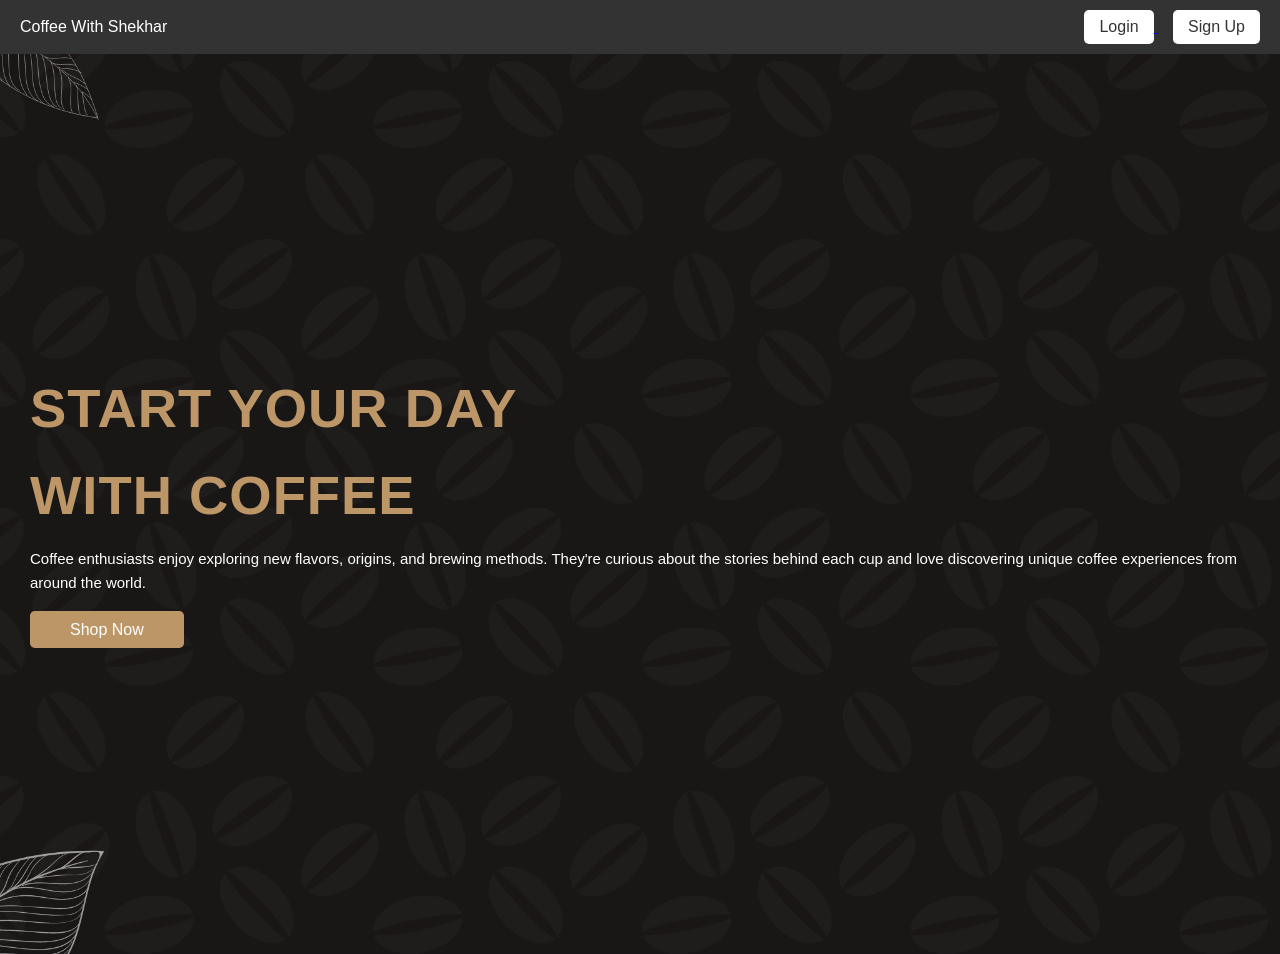
<file: index.html>
<!DOCTYPE html>
<html lang="en">
<head>
  <meta charset="UTF-8">
  <meta name="viewport" content="width=device-width, initial-scale=1.0">
  <title>|| Coffee With Shekhar ||</title>
  <link rel="stylesheet" href="/CSS/styles.css">
  <link rel="shortcut icon" type="x-icon" href="/Coffee/image/Customers/shekhars.jpg">
</head>
<body>

  <!-- Navigation Bar -->
  <nav class="navbar">
    <div class="navbar-content">
      <a href="#" class="logo">Coffee With Shekhar</a>
      <div class="auth-buttons">
        <a href="/LOGIN/login.html">
            <button class="login-btn">Login</button>
        </a>
        <a href="/LOGIN/signup.html">
            <button class="signup-btn">Sign Up</button>
        </a>
      </div>
    </div>
  </nav>

  <!-- Banner -->
  <section class="banner">
    <div class="home-text">
        <h1>Start your day <br> with coffee</h1>
        <p>Coffee enthusiasts enjoy exploring new flavors, origins, and brewing methods. They're curious about the stories behind each cup and love discovering unique coffee experiences from around the world.</p>
        <a href="/LOGIN/login.html" class="btn">Shop Now</a>
    </div>
  </section>

</body>
</html>
</file>
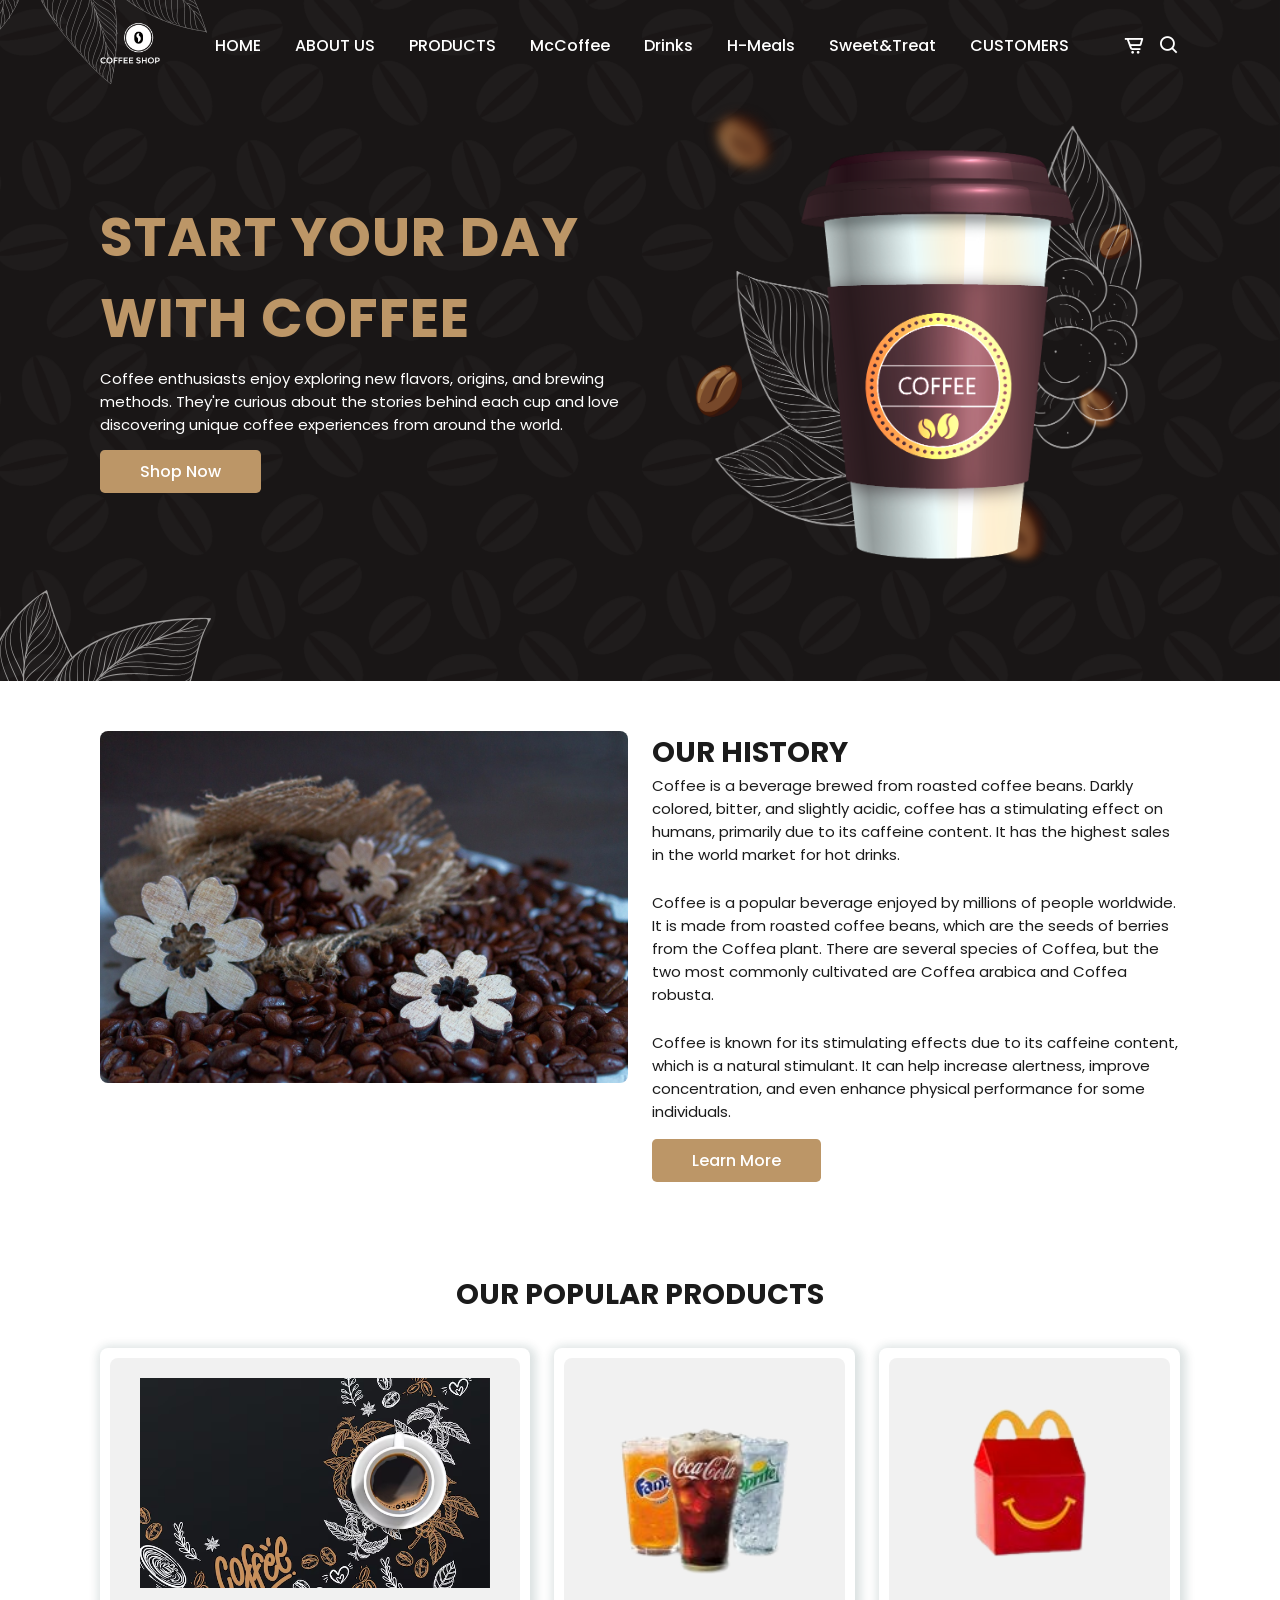
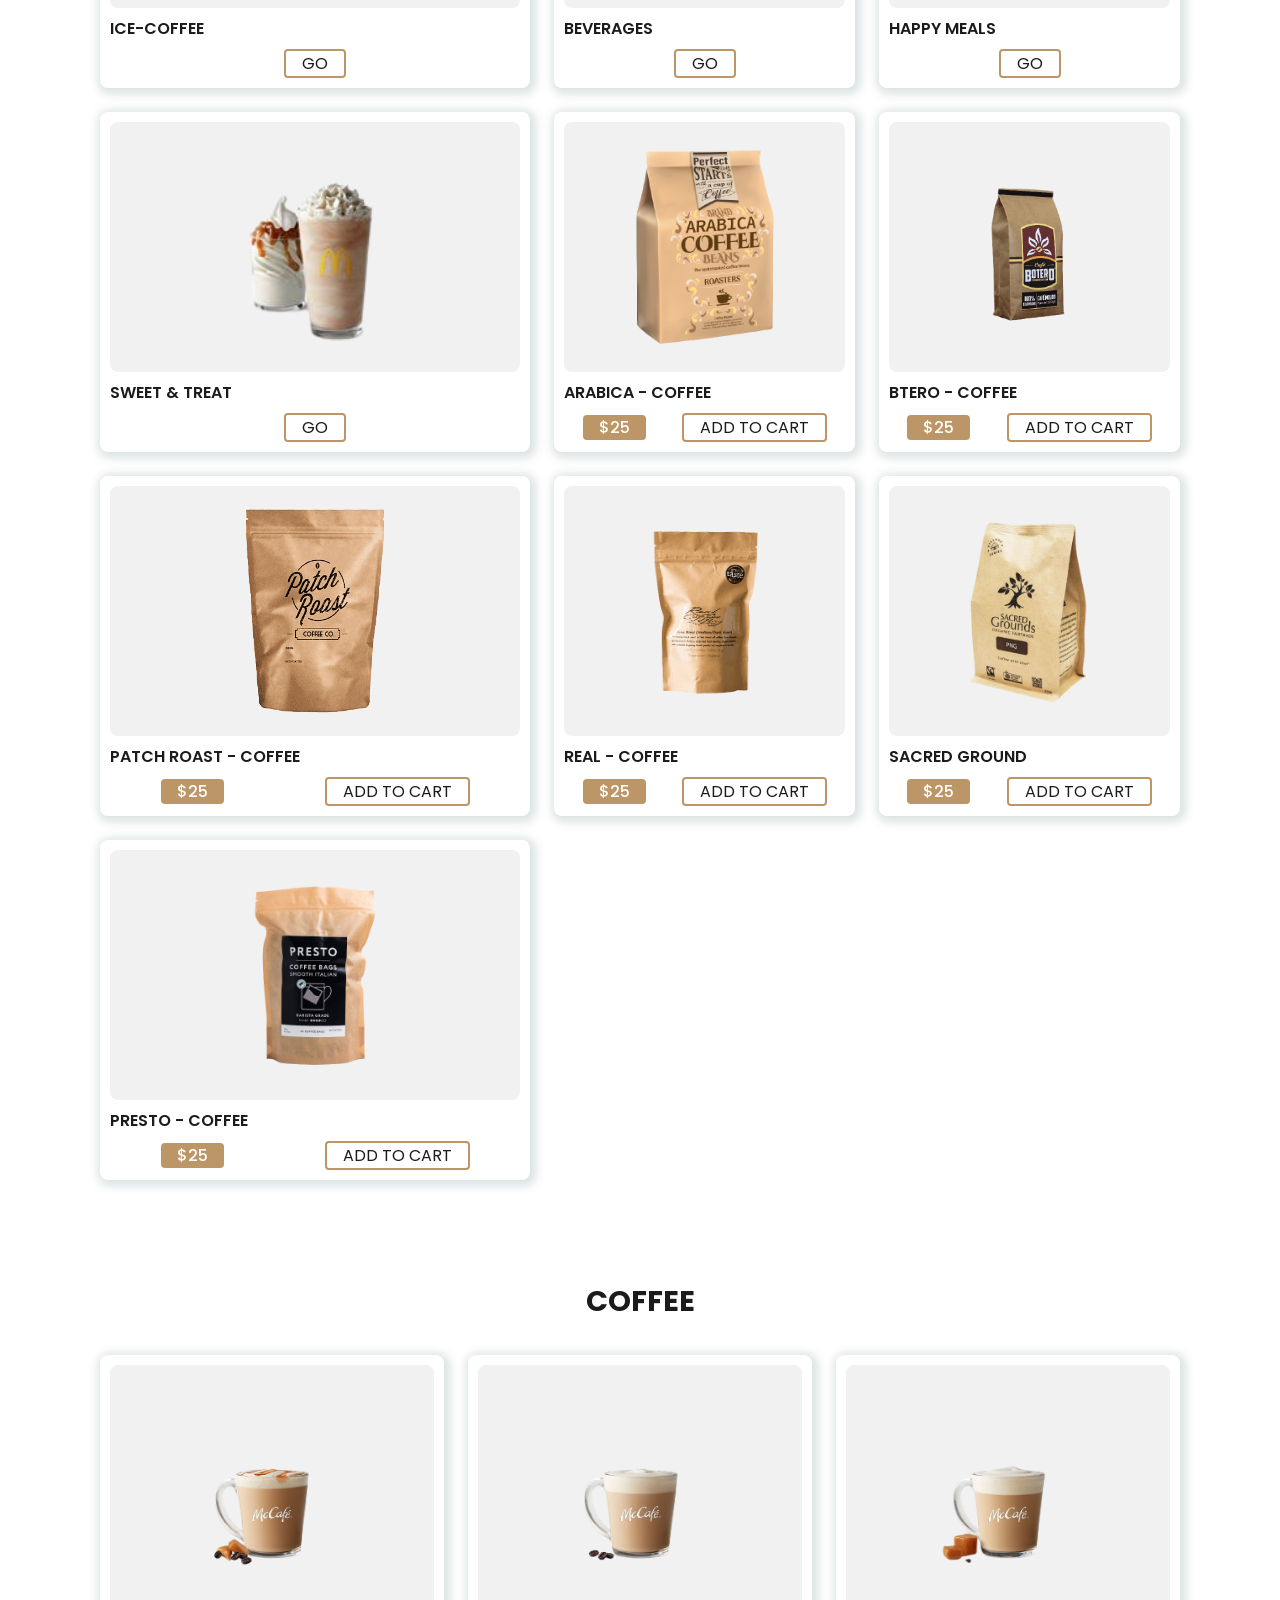
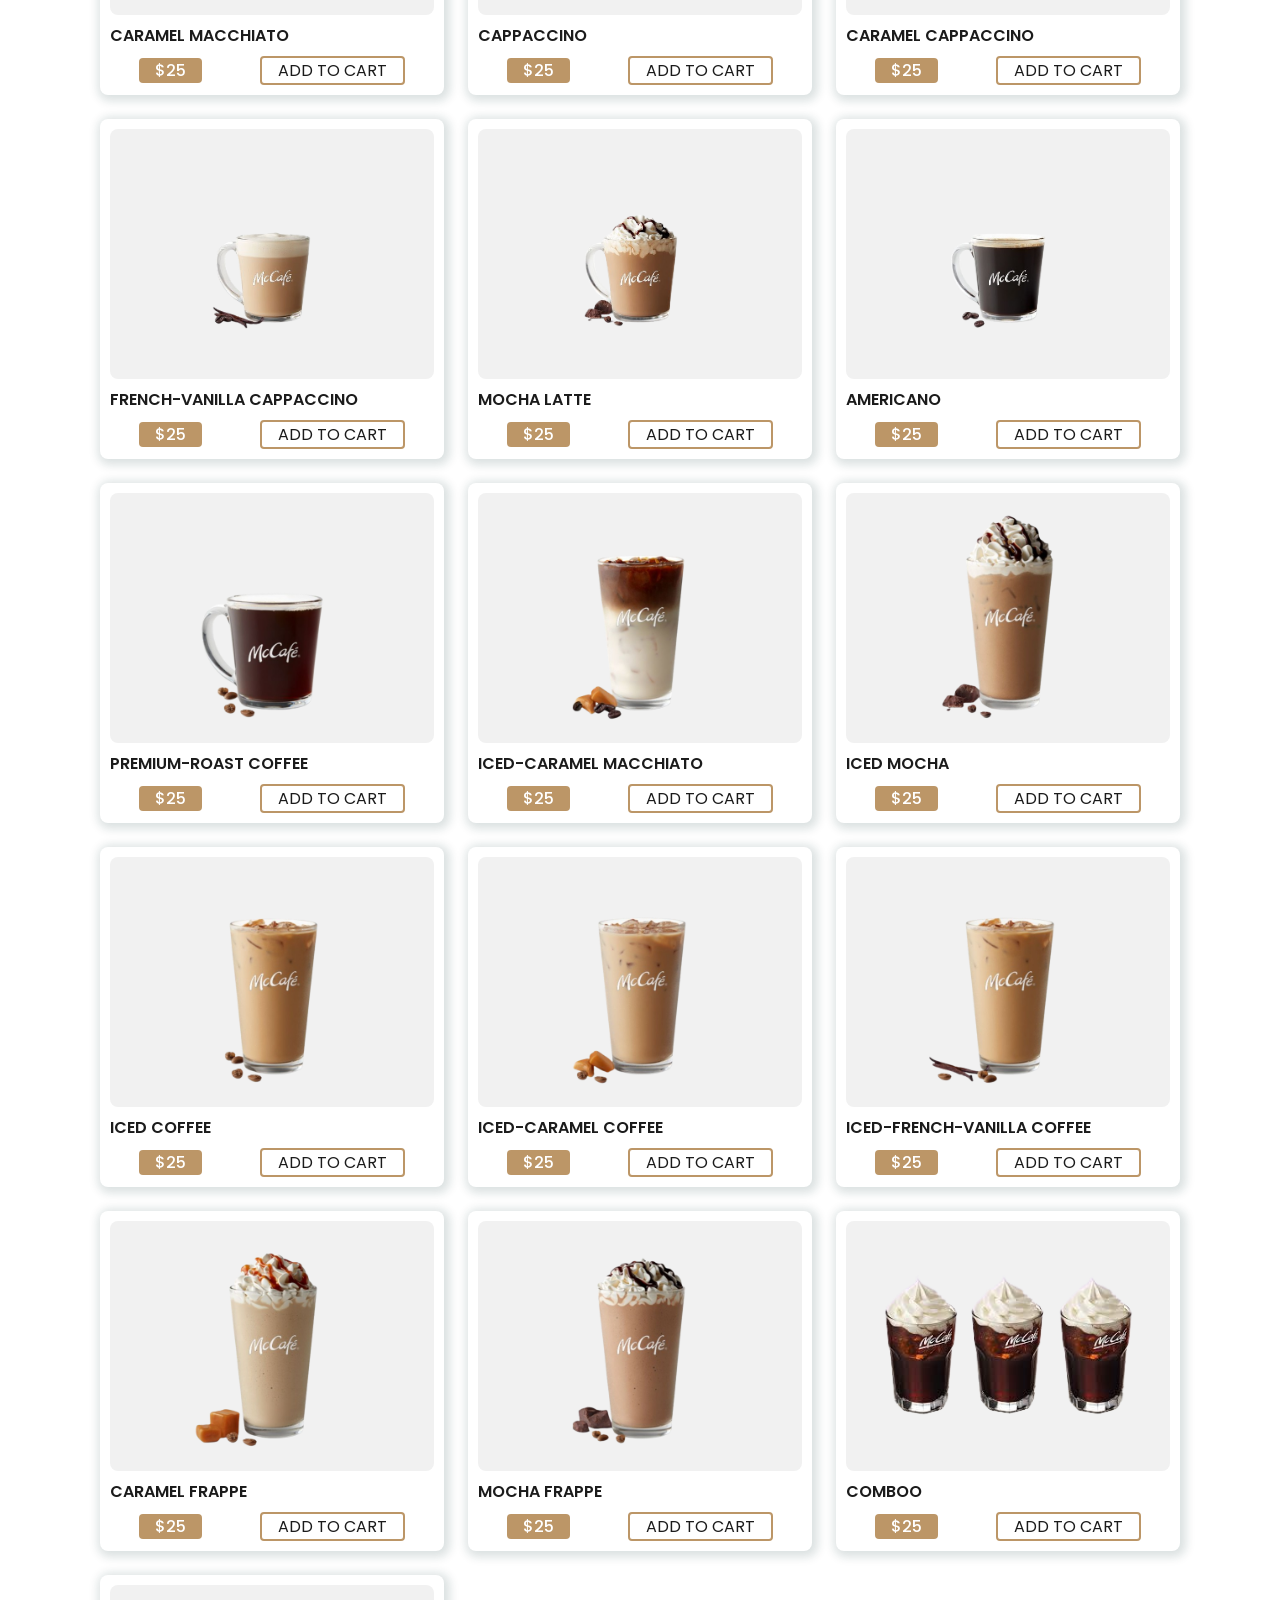
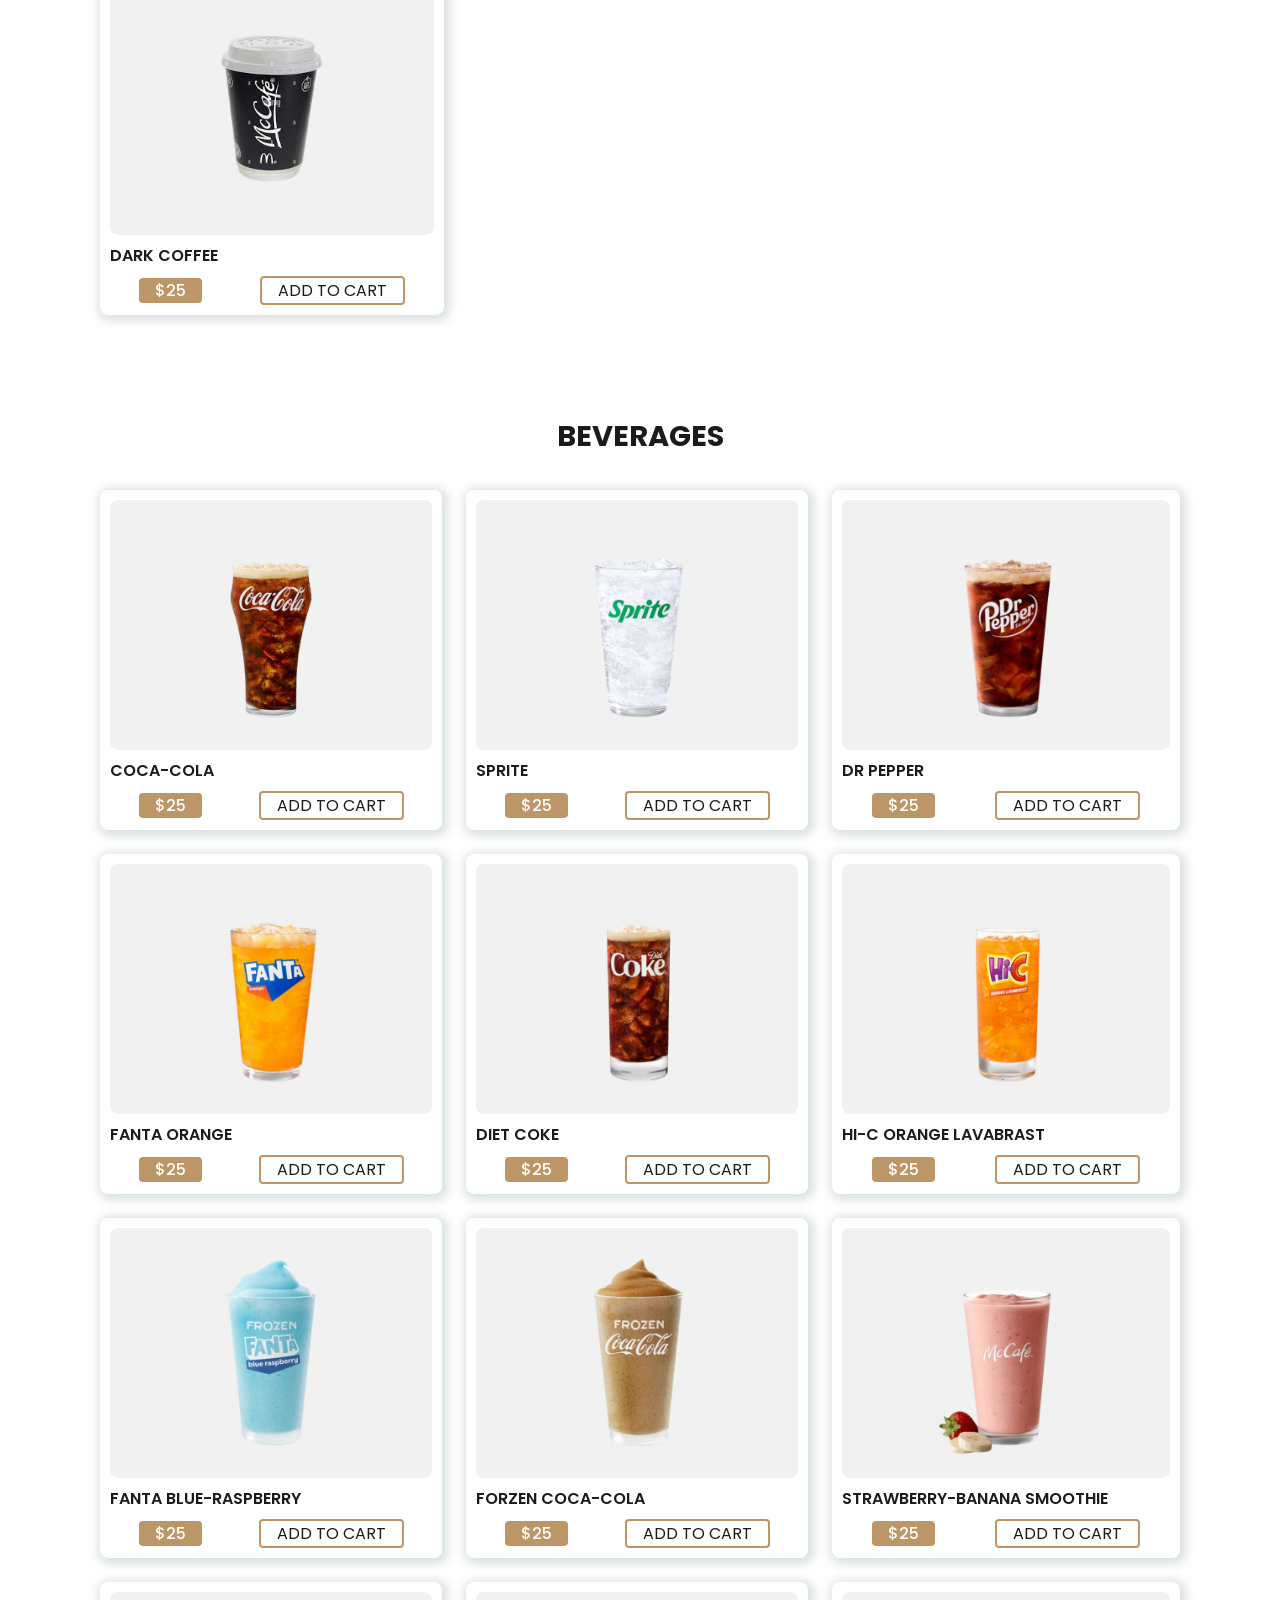
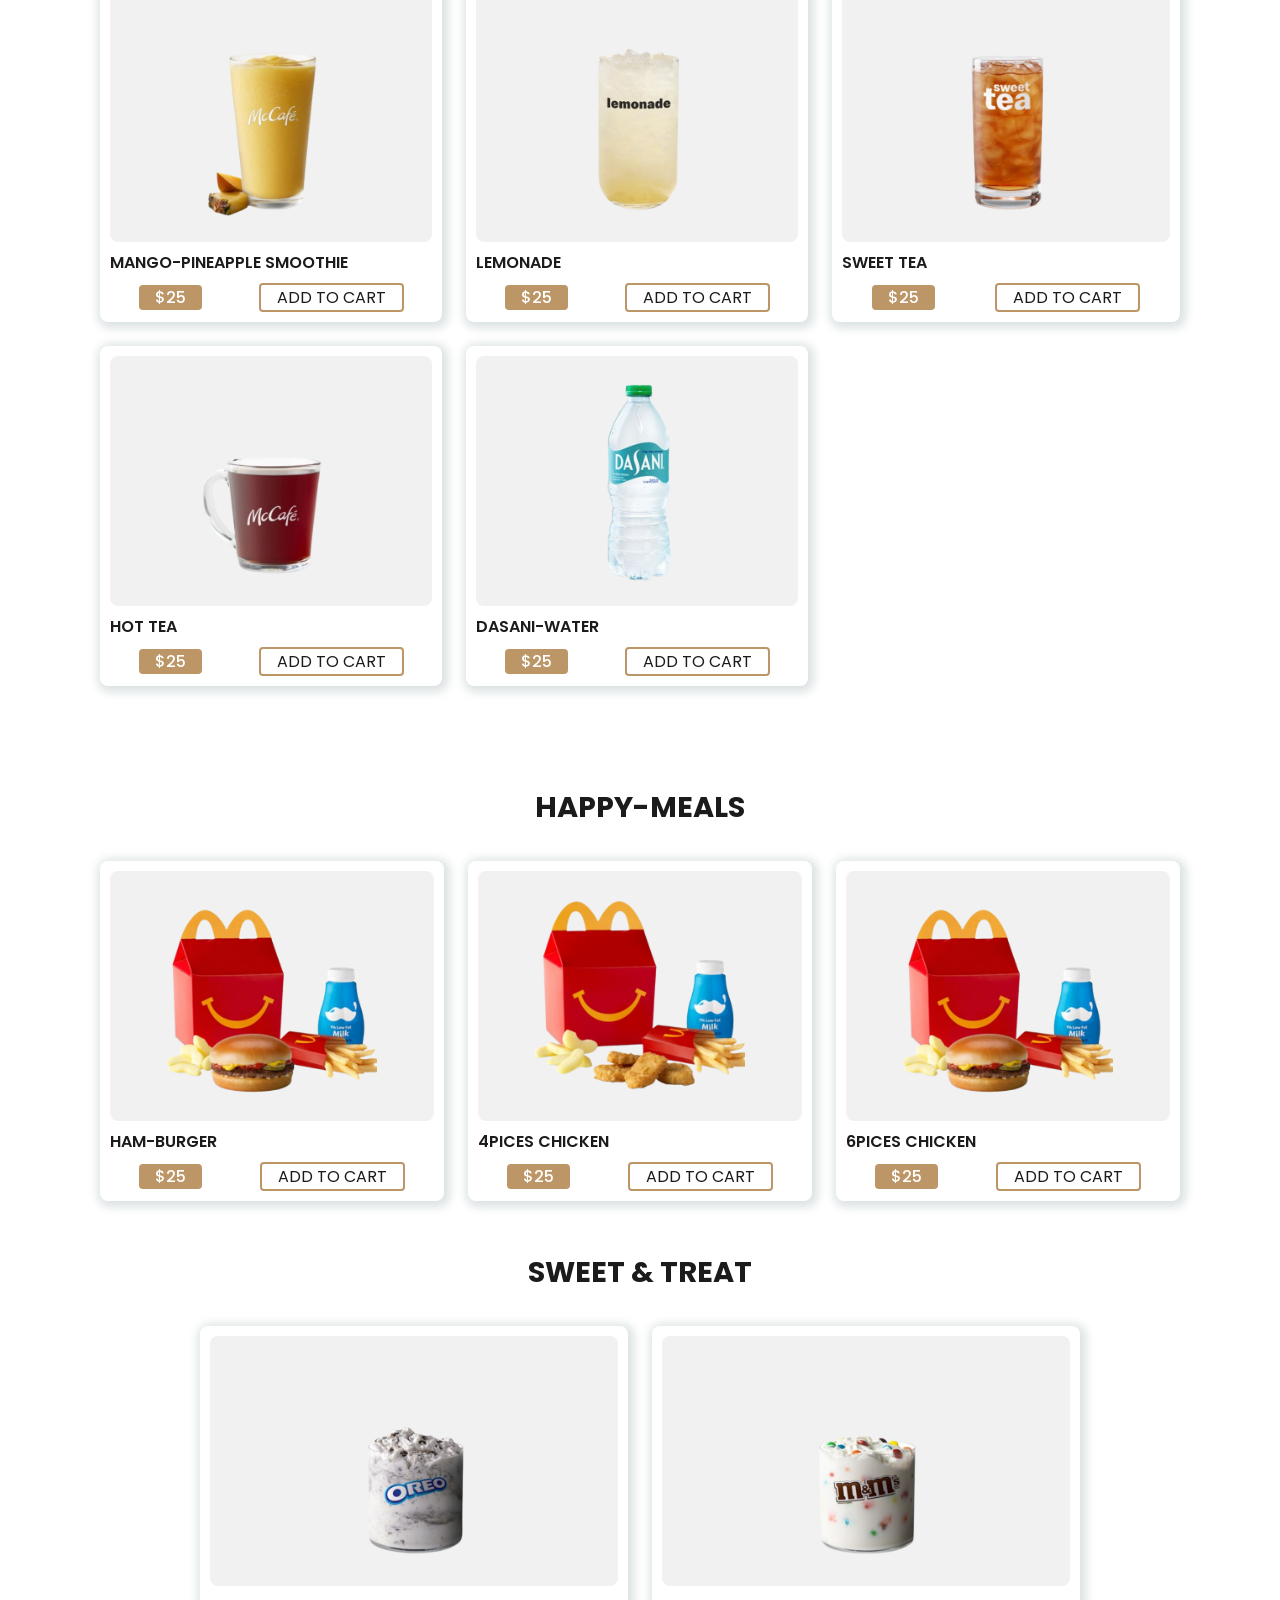
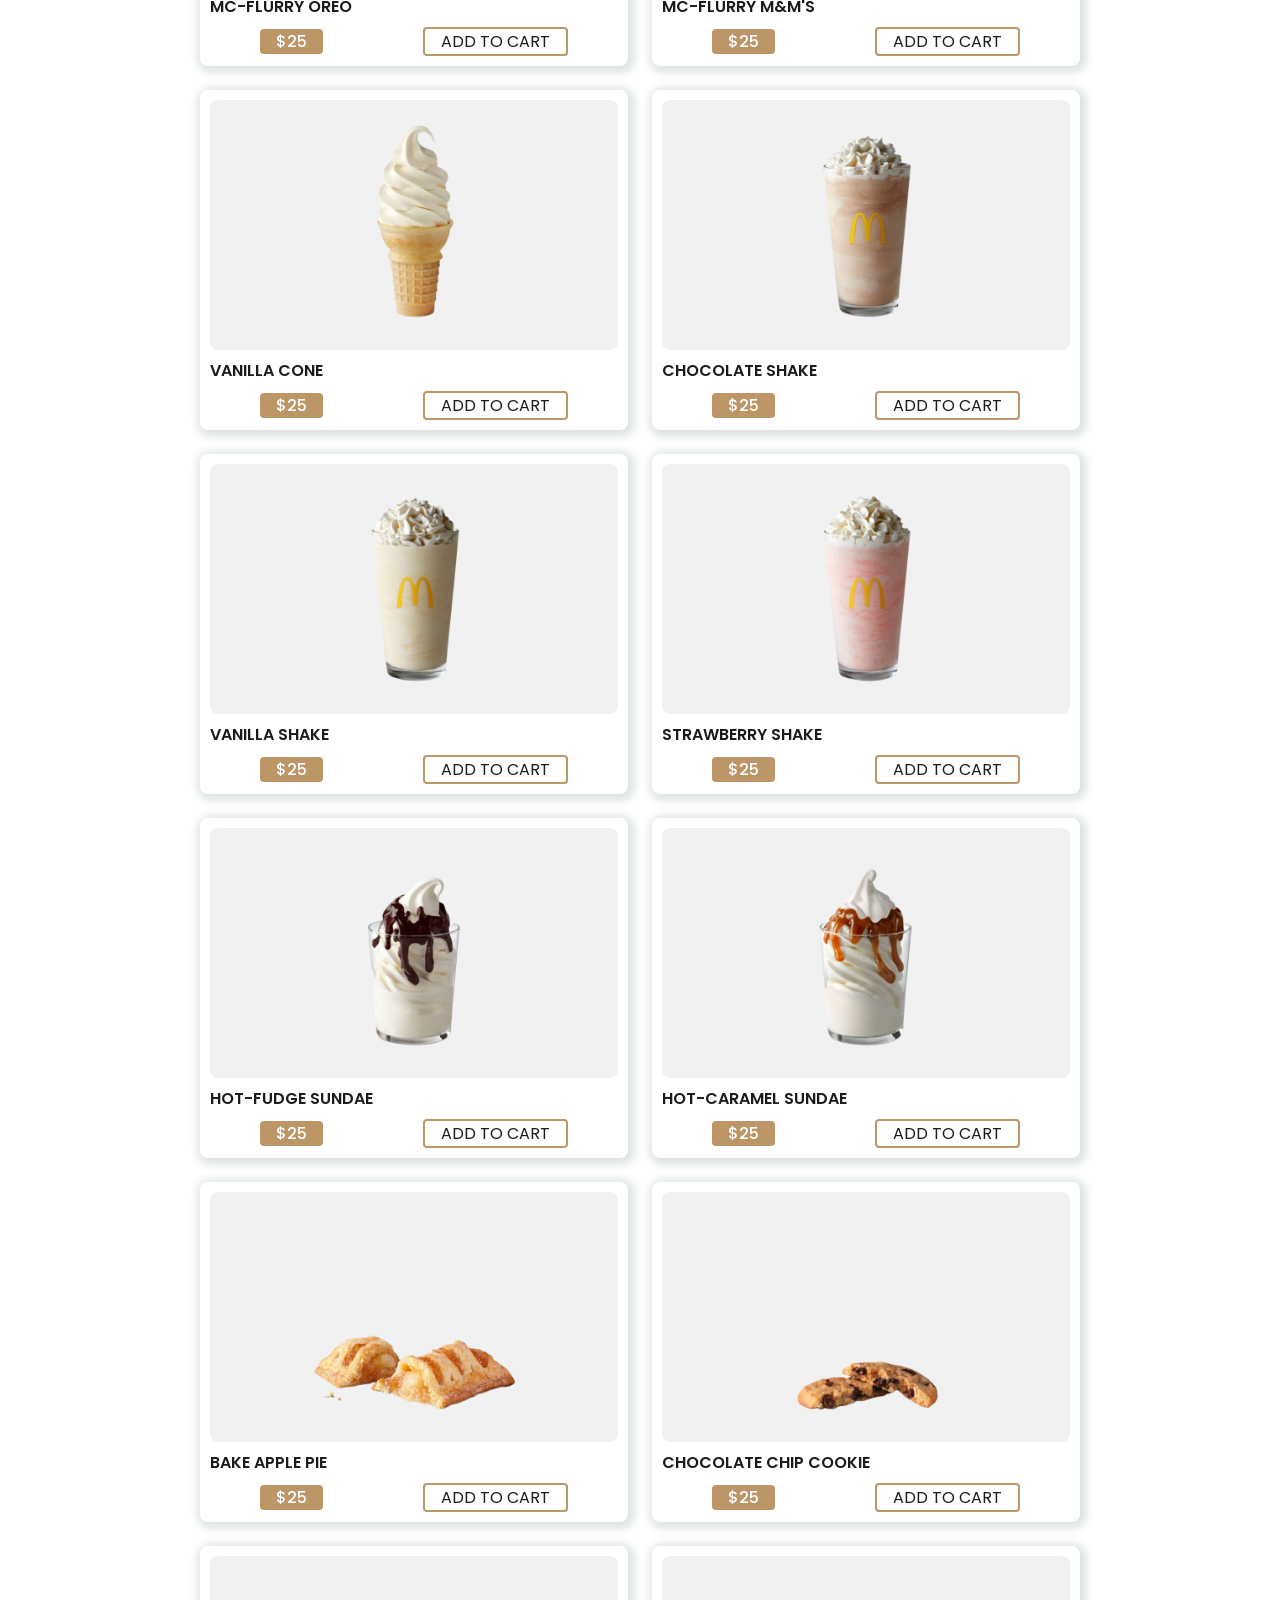
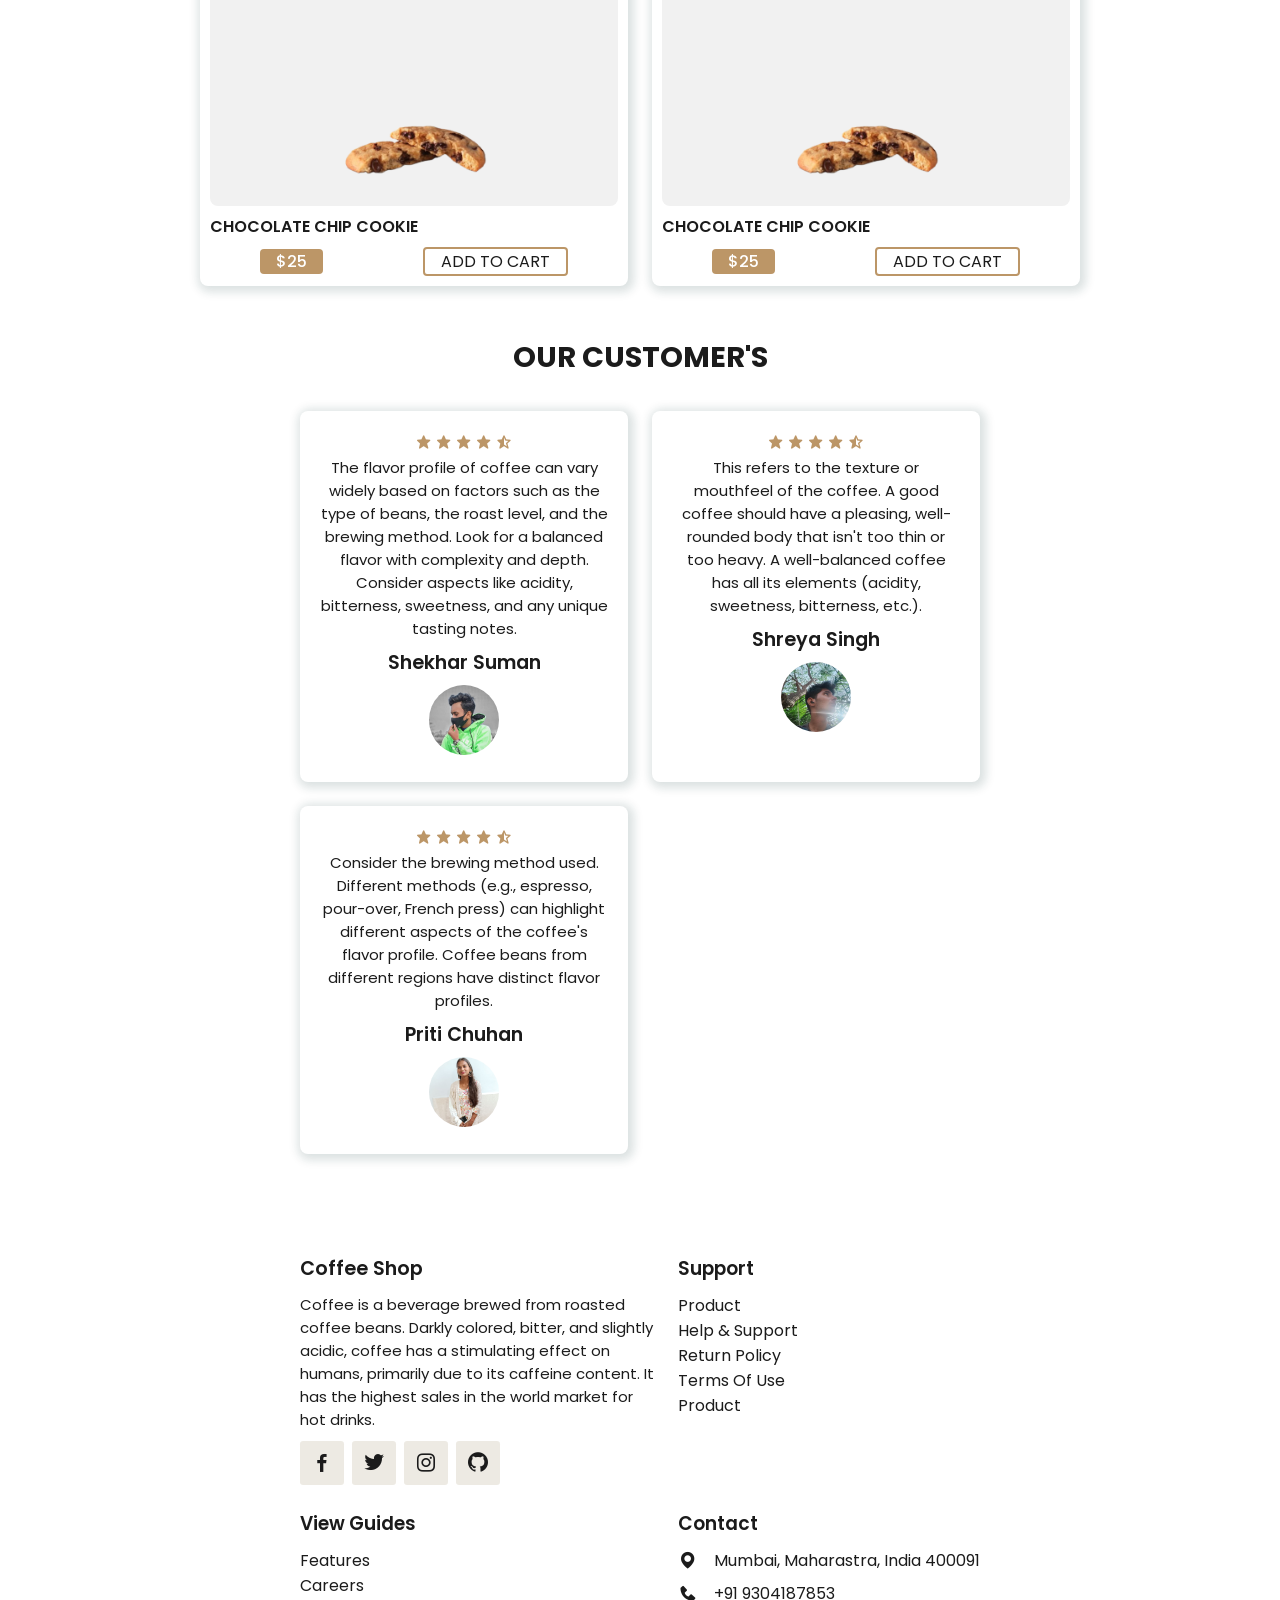
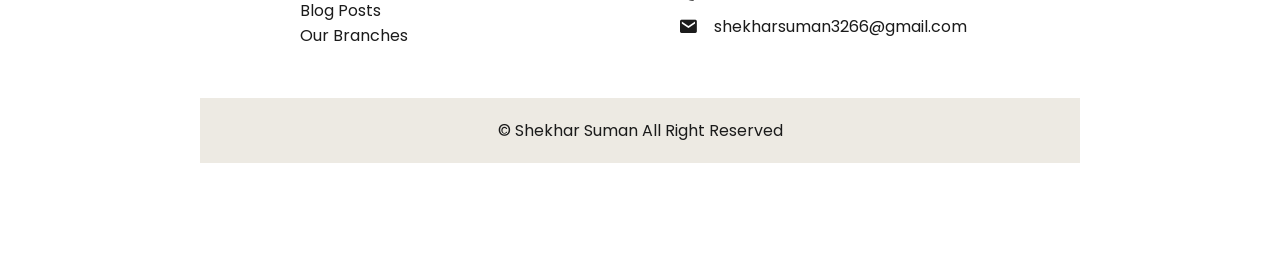
<file: Coffee/coffee.html>
<!DOCTYPE html>
<html lang="en">
<head>
    <meta charset="UTF-8"> 
    <meta name="viewport" content="width=device-width, initial-scale=1.0">
    <link rel="shortcut icon" type="x-icon" href="/icon/shekhar.png">
    <title>|| Shekhar Suman ||</title>
    <link rel="shortcut icon" type="x-icon" href="/Coffee/image/Customers/shekhars.jpg">
    <link rel="stylesheet" href="coffee.css">
    <link rel="stylesheet" href="https://unpkg.com/boxicons@latest/css/boxicons.min.css">
</head>
<body>
    <!-- Navbar -->
    <header>
        <a href="#" class="logo">
            <img src="image/Home/logo.png" alt="logo">
        </a>
        <!-- Menu icon -->
        <i class='bx bx-menu' id="menu-icon"></i>
        <!-- Links -->
        <ul class="navbar">
            <li><a href="#home">HOME</a></li>
            <li><a href="#about">ABOUT US</a></li>
            <li><a href="#products">PRODUCTS</a></li>
            <li><a href="#mccoffee">McCoffee</a></li>
            <li><a href="#drink">Drinks</a></li>
            <li><a href="#happy">H-Meals</a></li>
            <li><a href="#sweet">Sweet&Treat</a></li>
            <li><a href="#customers">CUSTOMERS</a></li>            
        </ul>
        <!-- Icon -->
        <div class="header-icon">
            <i class='bx bx-cart-alt' ></i>
            <i class='bx bx-search' id="search-icon"></i>
        </div>
        <!-- Search Box -->
        <div class="search-box">
            <input type="search" name="" id="" placeholder="Search Here....">
        </div>
    </header>
    <!-- Home  -->
    <section class="home" id="home">
        <div class="home-text">
            <h1>Start your day <br> with coffee</h1>
            <p>Coffee enthusiasts enjoy exploring new flavors, origins, and brewing <a href="/index.html" style="color: white;"> methods.</a> They're curious about the stories behind each cup and love discovering unique coffee experiences from around the world.</p>
            <a href="#" class="btn">Shop Now</a>
        </div>
        <div class="home-img">
            <img src="image/Home/main.png" alt="main">
        </div>
    </section>
    <!-- About -->
    <section class="about" id="about">
        <div class="about-img">
            <img src="image/Home/about.jpg" alt="about">
        </div>
        <div class="about-text">
            <h2>Our History</h2>
            <p>Coffee is a beverage brewed from roasted coffee beans. Darkly colored, bitter, and slightly acidic, coffee has a stimulating effect on humans, primarily due to its caffeine content. It has the highest sales in the world market for hot drinks.</p><br>
            <p>Coffee is a popular beverage enjoyed by millions of people worldwide. It is made from roasted coffee beans, which are the seeds of berries from the Coffea plant. There are several species of Coffea, but the two most commonly cultivated are Coffea arabica and Coffea robusta.</p><br>
            <p>Coffee is known for its stimulating effects due to its caffeine content, which is a natural stimulant. It can help increase alertness, improve concentration, and even enhance physical performance for some individuals.</p><br>
            <a href="#" class="btn">Learn More</a>
            
            
        </div>
    </section>
    <!-- Products -->
    <section class="Products" id="products">
        <div class="heading">
            <h2>Our popular products</h2>
        </div>
        <!-- Container -->
        <div class="porducts-container" >
            <div class="box">
                <img src="/Coffee/image/Products/coffeeimg.jpg" alt="coffee">
                <h3>Ice-Coffee</h3>
                <div class="content">
                    <a href="#mccoffee">Go</a>
                </div>
            </div>
            <div class="box">
                <img src="image/Products/drink.png" alt="Beverages">
                <h3>BEVERAGES</h3>
                <div class="content">
                    <!-- <span>$25</span> -->
                    <a href="#drink">Go</a>
                </div>
            </div>
            <div class="box">
                <img src="image/H-Meals/happymeal.png" alt="HappyMeal">
                <h3>happy meals</h3>
                <div class="content">
                    <!-- <span>$25</span> -->
                    <a href="#happy">Go</a>
                </div>
            </div>
            <div class="box">
                <img src="image/Products/sweet&treat.png" alt="Sweet&Treat">
                <h3>sweet & treat</h3>
                <div class="content">
                    <!-- <span>$25</span> -->
                    <a href="#sweet">Go</a>
                </div>
            </div>
            <div class="box">
                <img src="image/Products/p1.png" alt="p1">
                <h3>Arabica - Coffee </h3>
                <div class="content">
                    <span>$25</span>
                    <a href="#">Add to Cart</a>
                </div>
            </div>
            <div class="box">
                <img src="image/Products/p2.png" alt="P2">
                <h3>Btero - Coffee</h3>
                <div class="content">
                    <span>$25</span>
                    <a href="#">Add to cart</a>
                </div>
            </div>
            <div class="box">
                <img src="image/Products/p3.png" alt="P3">
                <h3>Patch Roast - Coffee</h3>
                <div class="content">
                    <span>$25</span>
                    <a href="#">Add to cart</a>
                </div>
            </div>
            <div class="box">
                <img src="image/Products/p4.png" alt="P4">
                <h3>Real - Coffee</h3>
                <div class="content">
                    <span>$25</span>
                    <a href="#">Add to cart</a>
                </div>
            </div>
            <div class="box">
                <img src="image/Products/p5.png" alt="P5">
                <h3>Sacred Ground</h3>
                <div class="content">
                    <span>$25</span>
                    <a href="#">Add to cart</a>
                </div>
            </div>
            <div class="box">
                <img src="image/Products/p6.png" alt="P6">
                <h3>Presto - Coffee</h3>
                <div class="content">
                    <span>$25</span>
                    <a href="#">Add to cart</a>
                </div>
            </div>            
        </div>
    </section>
    <!-- Coffee -->
    <section class="mccoffee" id="mccoffee">
        <div class="heading">
            <h2>coffee</h2>
        </div>
        <!-- Container -->
        <div class="porducts-container">
            <div class="box">
                <img src="image/McCoffee/C1.png" alt="C1">
                <h3>Caramel Macchiato</h3>
                <div class="content">
                    <span>$25</span>
                    <a href="#">Add to cart</a>
                </div>
            </div>
            <div class="box">
                <img src="image/McCoffee/C2.png" alt="C2">
                <h3>Cappaccino</h3>
                <div class="content">
                    <span>$25</span>
                    <a href="#">Add to cart</a>
                </div>
            </div>
            <div class="box">
                <img src="image/McCoffee/C3.png" alt="C3">
                <h3>Caramel Cappaccino</h3>
                <div class="content">
                    <span>$25</span>
                    <a href="#">Add to cart</a>
                </div>
            </div>
            <div class="box">
                <img src="image/McCoffee/C4.png" alt="C4">
                <h3>French-Vanilla Cappaccino</h3>
                <div class="content">
                    <span>$25</span>
                    <a href="#">Add to cart</a>
                </div>
            </div>
            <div class="box">
                <img src="image/McCoffee/C5.png" alt="C5">
                <h3>Mocha Latte</h3>
                <div class="content">
                    <span>$25</span>
                    <a href="#">Add to cart</a>
                </div>
            </div>
            <div class="box">
                <img src="image/McCoffee/C6.png" alt="C6">
                <h3>Americano</h3>
                <div class="content">
                    <span>$25</span>
                    <a href="#">Add to cart</a>
                </div>
            </div>
            <div class="box">
                <img src="image/McCoffee/C7.png" alt="C7">
                <h3>Premium-Roast Coffee</h3>
                <div class="content">
                    <span>$25</span>
                    <a href="#">Add to cart</a>
                </div>
            </div>
            <div class="box">
                <img src="image/McCoffee/C8.png" alt="C8">
                <h3>Iced-Caramel Macchiato</h3>
                <div class="content">
                    <span>$25</span>
                    <a href="#">Add to cart</a>
                </div>
            </div>
            <div class="box">
                <img src="image/McCoffee/C9.png" alt="C9">
                <h3>Iced Mocha</h3>
                <div class="content">
                    <span>$25</span>
                    <a href="#">Add to cart</a>
                </div>
            </div>
            <div class="box">
                <img src="image/McCoffee/C10.png" alt="C10">
                <h3>Iced Coffee</h3>
                <div class="content">
                    <span>$25</span>
                    <a href="#">Add to cart</a>
                </div>
            </div>
            <div class="box">
                <img src="image/McCoffee/C11.png" alt="C11">
                <h3>Iced-Caramel Coffee</h3>
                <div class="content">
                    <span>$25</span>
                    <a href="#">Add to cart</a>
                </div>
            </div>
            <div class="box">
                <img src="image/McCoffee/C12.png" alt="C12">
                <h3>Iced-French-Vanilla Coffee</h3>
                <div class="content">
                    <span>$25</span>
                    <a href="#">Add to cart</a>
                </div>
            </div>
            <div class="box">
                <img src="image/McCoffee/C13.png" alt="C13">
                <h3>Caramel Frappe</h3>
                <div class="content">
                    <span>$25</span>
                    <a href="#">Add to cart</a>
                </div>
            </div>
            <div class="box">
                <img src="image/McCoffee/C14.png" alt="C14">
                <h3>Mocha Frappe</h3>
                <div class="content">
                    <span>$25</span>
                    <a href="#">Add to cart</a>
                </div>
            </div>
            <div class="box">
                <img src="image/McCoffee/C15.png" alt="C15">
                <h3>Comboo</h3>
                <div class="content">
                    <span>$25</span>
                    <a href="#">Add to cart</a>
                </div>
            </div>
            <div class="box">
                <img src="image/McCoffee/C16.png" alt="C16">
                <h3>Dark Coffee</h3>
                <div class="content">
                    <span>$25</span>
                    <a href="#">Add to cart</a>
                </div>
            </div>
        </div>            
    </section>
    <!-- Drinks -->
    <section class="drink" id="drink">
        <div class="heading">
            <h2>Beverages</h2>
        </div>
        <!-- Container -->
        <div class="porducts-container">
            <div class="box">
                <img src="image/Drink/D1.png" alt="D1">
                <h3>Coca-Cola</h3>
                <div class="content">
                    <span>$25</span>
                    <a href="#">Add to cart</a>
                </div>
            </div>
            <div class="box">
                <img src="image/Drink/D2.png" alt="D2">
                <h3>Sprite</h3>
                <div class="content">
                    <span>$25</span>
                    <a href="#">Add to cart</a>
                </div>
            </div>
            <div class="box">
                <img src="image/Drink/D3.png" alt="D3">
                <h3>Dr Pepper</h3>
                <div class="content">
                    <span>$25</span>
                    <a href="#">Add to cart</a>
                </div>
            </div>
            <div class="box">
                <img src="image/Drink/D4.png" alt="D4">
                <h3>Fanta Orange</h3>
                <div class="content">
                    <span>$25</span>
                    <a href="#">Add to cart</a>
                </div>
            </div>
            <div class="box">
                <img src="image/Drink/D5.png" alt="D5">
                <h3>Diet Coke</h3>
                <div class="content">
                    <span>$25</span>
                    <a href="#">Add to cart</a>
                </div>
            </div><div class="box">
                <img src="image/Drink/D6.png" alt="D6">
                <h3>Hi-C Orange Lavabrast</h3>
                <div class="content">
                    <span>$25</span>
                    <a href="#">Add to cart</a>
                </div>
            </div>
            <div class="box">
                <img src="image/Drink/D7.png" alt="D7">
                <h3>Fanta Blue-Raspberry</h3>
                <div class="content">
                    <span>$25</span>
                    <a href="#">Add to cart</a>
                </div>
            </div>
            <div class="box">
                <img src="image/Drink/D8.png" alt="D8">
                <h3>Forzen Coca-cola</h3>
                <div class="content">
                    <span>$25</span>
                    <a href="#">Add to cart</a>
                </div>
            </div>
            <div class="box">
                <img src="image/Drink/D9.png" alt="D9">
                <h3>strawberry-banana smoothie</h3>
                <div class="content">
                    <span>$25</span>
                    <a href="#">Add to cart</a>
                </div>
            </div>
            <div class="box">
                <img src="image/Drink/D10.png" alt="D10">
                <h3>mango-pineapple smoothie</h3>
                <div class="content">
                    <span>$25</span>
                    <a href="#">Add to cart</a>
                </div>
            </div>
            <div class="box">
                <img src="image/Drink/D11.png" alt="D11">
                <h3>lemonade</h3>
                <div class="content">
                    <span>$25</span>
                    <a href="#">Add to cart</a>
                </div>
            </div>
            <div class="box">
                <img src="image/Drink/D12.png" alt="D12">
                <h3>sweet tea</h3>
                <div class="content">
                    <span>$25</span>
                    <a href="#">Add to cart</a>
                </div>
            </div>
            <div class="box">
                <img src="image/Drink/D13.png" alt="D13">
                <h3>hot tea</h3>
                <div class="content">
                    <span>$25</span>
                    <a href="#">Add to cart</a>
                </div>
            </div>
            <div class="box">
                <img src="image/Drink/D14.png" alt="D14">
                <h3>dasani-water</h3>
                <div class="content">
                    <span>$25</span>
                    <a href="#">Add to cart</a>
                </div>
            </div>
        </div>
    </section>
    <!-- Happy Meals -->
    <section class="happy" id="happy">
        <div class="heading">
            <h2>Happy-Meals</h2>
        </div>
        <!-- Container -->
        <div class="porducts-container">
            <div class="box">
                <img src="image/H-Meals/H1.png" alt="H1">
                <h3>ham-burger</h3>
                <div class="content">
                    <span>$25</span>
                    <a href="#">Add to cart</a>
                </div>
            </div>
            <div class="box">
                <img src="image/H-Meals/H2.png" alt="H2">
                <h3>4pices chicken</h3>
                <div class="content">
                    <span>$25</span>
                    <a href="#">Add to cart</a>
                </div>
            </div>
            <div class="box">
                <img src="image/H-Meals/H1.png" alt="H1">
                <h3>6pices chicken</h3>
                <div class="content">
                    <span>$25</span>
                    <a href="#">Add to cart</a>
                </div>
            </div>
        </div>
        <!-- Sweet & Treat -->
    <section class="sweet" id="sweet">
        <div class="heading">
            <h2>sweet & treat</h2>
        </div>
        <!-- Container -->
        <div class="porducts-container">
            <div class="box">
                <img src="image/Sweet$Treat/S1.png" alt="S1">
                <h3>mc-flurry oreo</h3>
                <div class="content">
                    <span>$25</span>
                    <a href="#">Add to cart</a>
                </div>
            </div>
            <div class="box">
                <img src="image/Sweet$Treat/S2.png" alt="S2">
                <h3>mc-flurry m&m's</h3>
                <div class="content">
                    <span>$25</span>
                    <a href="#">Add to cart</a>
                </div>
            </div>
            <div class="box">
                <img src="image/Sweet$Treat/S3.png" alt="S3">
                <h3>vanilla cone</h3>
                <div class="content">
                    <span>$25</span>
                    <a href="#">Add to cart</a>
                </div>
            </div>
            <div class="box">
                <img src="image/Sweet$Treat/S4.png" alt="S4">
                <h3>chocolate shake</h3>
                <div class="content">
                    <span>$25</span>
                    <a href="#">Add to cart</a>
                </div>
            </div>
            <div class="box">
                <img src="image/Sweet$Treat/S5.png" alt="S5">
                <h3>vanilla shake</h3>
                <div class="content">
                    <span>$25</span>
                    <a href="#">Add to cart</a>
                </div>
            </div>
            <div class="box">
                <img src="image/Sweet$Treat/S6.png" alt="S6">
                <h3>strawberry shake</h3>
                <div class="content">
                    <span>$25</span>
                    <a href="#">Add to cart</a>
                </div>
            </div>
            <div class="box">
                <img src="image/Sweet$Treat/S7.png" alt="S7">
                <h3>hot-fudge sundae</h3>
                <div class="content">
                    <span>$25</span>
                    <a href="#">Add to cart</a>
                </div>
            </div>
            <div class="box">
                <img src="image/Sweet$Treat/S8.png" alt="S8">
                <h3>hot-Caramel sundae</h3>
                <div class="content">
                    <span>$25</span>
                    <a href="#">Add to cart</a>
                </div>
            </div>
            <div class="box">
                <img src="image/Sweet$Treat/S9.png" alt="S9">
                <h3>bake apple pie</h3>
                <div class="content">
                    <span>$25</span>
                    <a href="#">Add to cart</a>
                </div>
            </div>
            <div class="box">
                <img src="image/Sweet$Treat/S10.png" alt="S10">
                <h3>chocolate chip cookie</h3>
                <div class="content">
                    <span>$25</span>
                    <a href="#">Add to cart</a>
                </div>
            </div>
            <div class="box">
                <img src="image/Sweet$Treat/S10.png" alt="S10">
                <h3>chocolate chip cookie</h3>
                <div class="content">
                    <span>$25</span>
                    <a href="#">Add to cart</a>
                </div>
            </div>
            <div class="box">
                <img src="image/Sweet$Treat/S10.png" alt="S10">
                <h3>chocolate chip cookie</h3>
                <div class="content">
                    <span>$25</span>
                    <a href="#">Add to cart</a>
                </div>
            </div>
        </div>
    <!-- Customers -->
    <section class="customers" id="customers">
        <div class="heading">
            <h2>Our Customer's</h2>
        </div>
        <!-- Container -->
        <div class="customers-container">
            <div class="box">
                <div class="star">
                    <i class='bx bxs-star'></i>
                    <i class='bx bxs-star'></i>
                    <i class='bx bxs-star'></i>
                    <i class='bx bxs-star'></i>
                    <i class='bx bxs-star-half'></i>
                </div>
                <p>The flavor profile of coffee can vary widely based on factors such as the type of beans, the roast level, and the brewing method. Look for a balanced flavor with complexity and depth. Consider aspects like acidity, bitterness, sweetness, and any unique tasting notes.</p>
                <h2>Shekhar Suman</h2>
                <img src="image/Customers/shekhars.jpg" alt="shekhars">
            </div>
            <div class="box">
                <div class="star">
                    <i class='bx bxs-star'></i>
                    <i class='bx bxs-star'></i>
                    <i class='bx bxs-star'></i>
                    <i class='bx bxs-star'></i>
                    <i class='bx bxs-star-half'></i>
                </div>
                <p>This refers to the texture or mouthfeel of the coffee. A good coffee should have a pleasing, well-rounded body that isn't too thin or too heavy. A well-balanced coffee has all its elements (acidity, sweetness, bitterness, etc.). </p>
                <h2>Shreya Singh</h2>
                <img src="image/Customers/shreya.jpg" alt="shreya">
            </div>
            <div class="box">
                <div class="star">
                    <i class='bx bxs-star'></i>
                    <i class='bx bxs-star'></i>
                    <i class='bx bxs-star'></i>
                    <i class='bx bxs-star'></i>
                    <i class='bx bxs-star-half'></i>
                </div>
                <p>Consider the brewing method used. Different methods (e.g., espresso, pour-over, French press) can highlight different aspects of the coffee's flavor profile. Coffee beans from different regions have distinct flavor profiles.</p>
                <h2>Priti Chuhan</h2>
                <img src="image/Customers/priti.png" alt="priti">
            </div>            
        </div>
    </section>
    <section class="footer">
        <div class="footer-box">
            <h2>Coffee Shop</h2>
            <p>Coffee is a beverage brewed from roasted coffee beans. Darkly colored, bitter, and slightly acidic, coffee has a stimulating effect on humans, primarily due to its caffeine content. It has the highest sales in the world market for hot drinks.</p>
            <div class="social">
                <a href="https://www.facebook.com/profile.php?id=100022136410100 " target="_blank"><i class='bx bxl-facebook' ></i></a>
                <a href="https://x.com/SHEKHARSUM32" target="_blank"><i class='bx bxl-twitter' ></i></a>
                <a href="https://www.instagram.com/shekhar_s93" target="_blank"><i class='bx bxl-instagram' ></i></a>
                <a href="https://github.com/shekhar-s93" target="_blank"><i class='bx bxl-github' ></i></a>
            </div>
        </div>
        <div class="footer-box">
            <h3>Support</h3>
            <li><a href="#">Product</a></li>
            <li><a href="#">Help & Support</a></li>
            <li><a href="#">Return Policy</a></li>
            <li><a href="#">Terms Of Use</a></li>
            <li><a href="#">Product</a></li>
        </div>
        <div class="footer-box">
            <h3>View Guides</h3>
            <li><a href="#">Features</a></li>
            <li><a href="#">Careers</a></li>
            <li><a href="#">Blog Posts </a></li>
            <li><a href="#">Our Branches</a></li>
        </div>
        <div class="footer-box">
            <h3>Contact</h3>
            <div class="Contact">
                <span><i class='bx bxs-map' ></i>Mumbai, Maharastra, India 400091</span>
                <span><i class='bx bxs-phone' ></i>+91 9304187853</span>
                <span><i class='bx bxs-envelope' ></i>shekharsuman3266@gmail.com</span>
            </div>
        </div>
    </section>
    <!-- Copyright -->
    <div class="copyright">
        <p>&#169; Shekhar Suman All Right Reserved</p>
    </div>

    <!-- Link to Js -->
    <script src="coffee.js">
        
    </script>
</body>
</html>
</file>
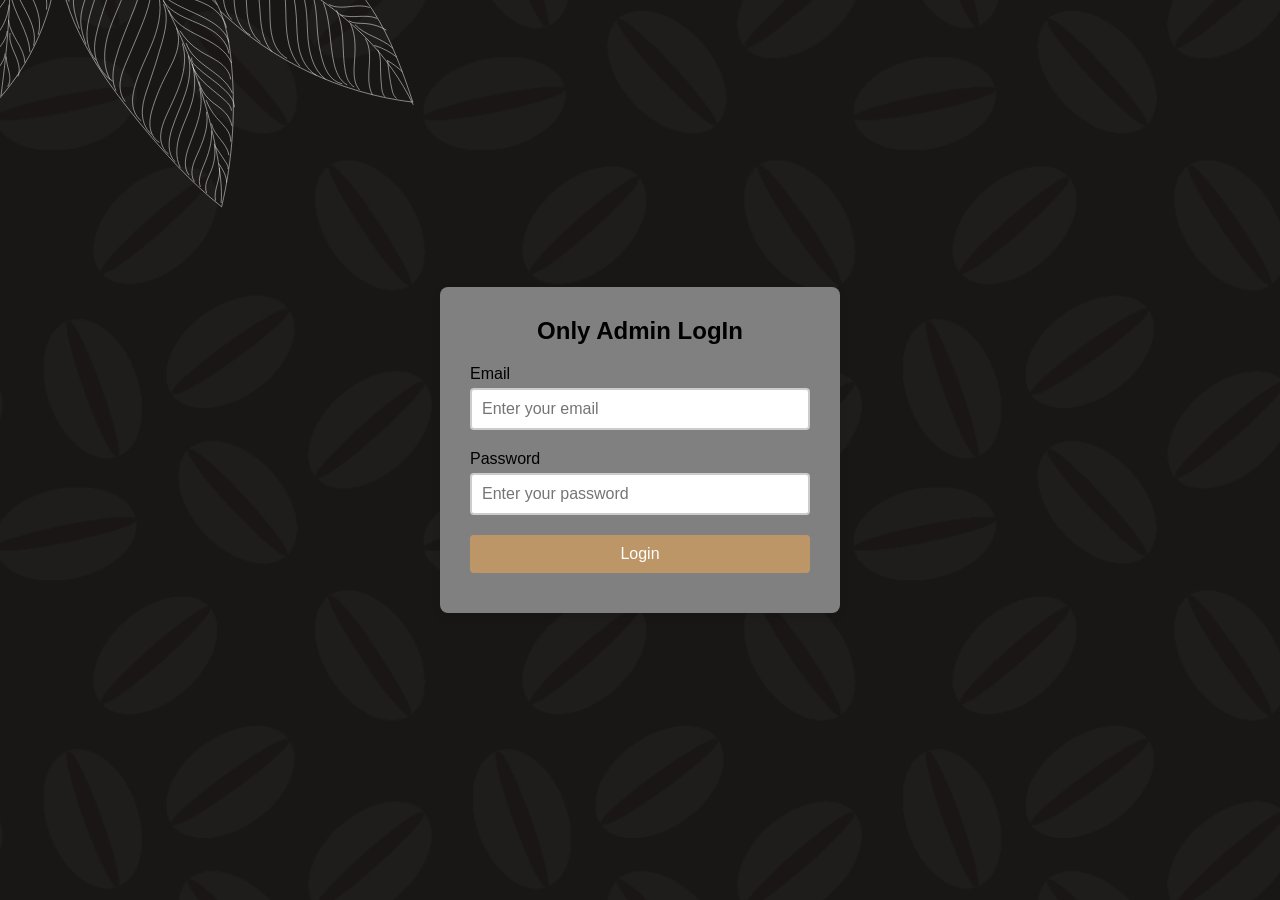
<file: LOGIN/login.html>
<!DOCTYPE html>
<html lang="en">
<head>
    <meta charset="UTF-8">
    <meta name="viewport" content="width=device-width, initial-scale=1.0">
    <title>|| LogIn ||</title>
    <link rel="stylesheet" href="/CSS/style.css">
    <link rel="shortcut icon" type="x-icon" href="/Coffee/image/Customers/shekhars.jpg">
    <script src="/J.S/login.js" defer></script> 
</head>
<body>
    <div class="login-container">
        <h2>Only Admin LogIn</h2>
        <form id="login-form">
            <div class="input-group">
                <label for="email">Email</label>
                <input type="email" id="email" placeholder="Enter your email" required>
            </div>
            <div class="input-group">
                <label for="password">Password</label>
                <input type="password" id="password" placeholder="Enter your password" required>
            </div>
            <button type="submit" class="login-btn">Login</button>
            <p id="error-message" class="error-message"></p>
        </form>
    </div>
</body>
</html>
</file>
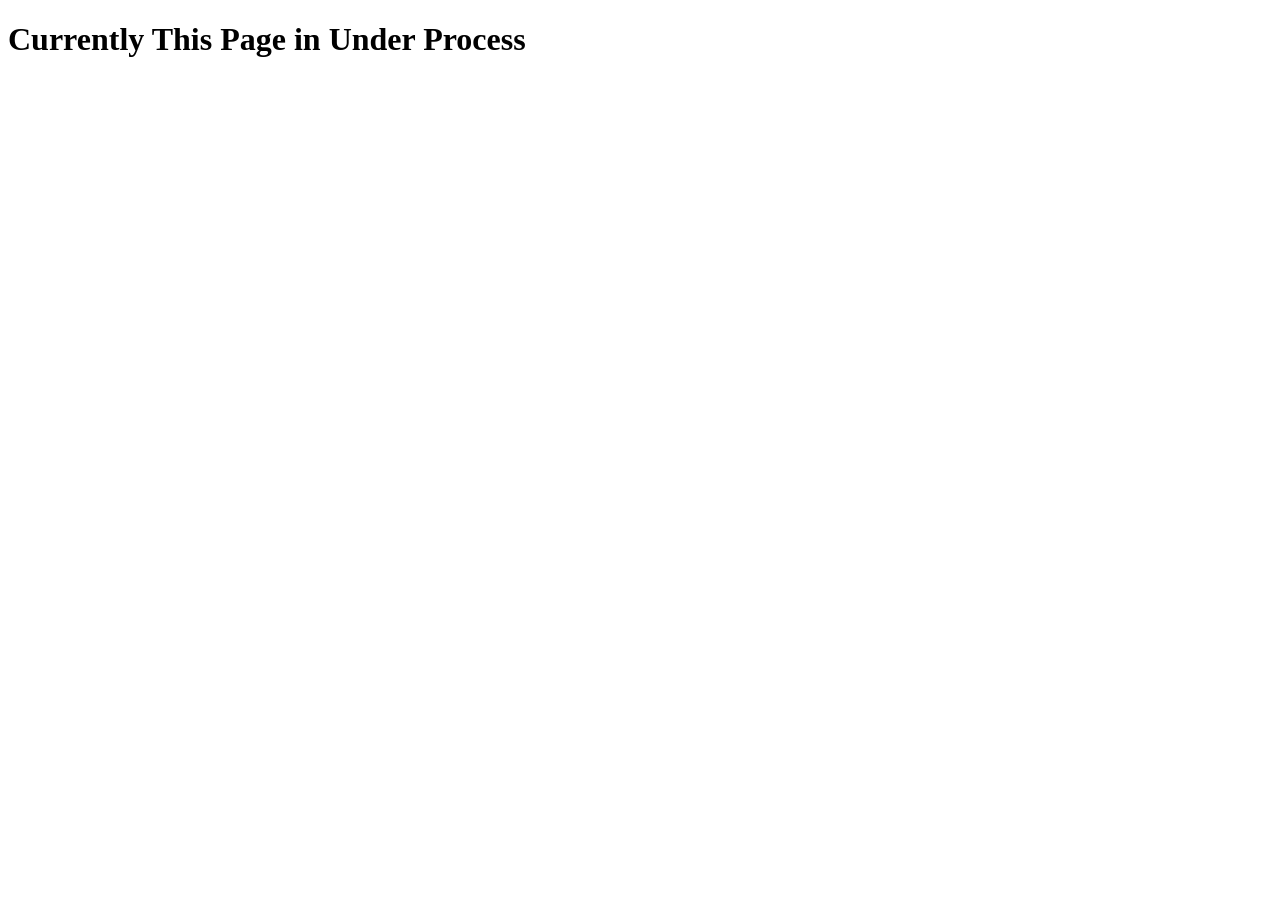
<file: LOGIN/signup.html>
<!DOCTYPE html>
<html lang="en">
<head>
    <meta charset="UTF-8">
    <meta name="viewport" content="width=device-width, initial-scale=1.0">
    <title>|| SignUp ||</title>
    <link rel="shortcut icon" type="x-icon" href="/image/Customers/shekhars.jpg">
</head>
<body>
    <h1>Currently This Page in Under Process</h1>
</body>
</html>
</file>
<file: CSS/styles.css>
* {
    margin: 0;
    padding: 0;
    box-sizing: border-box;
  }
  
  :root{ 
    --main-color:#bc9667;
    --second-color:#edeae3;
    --text-color:#1b1b1b;
    --bg-color:#fff;

    /* Box Shadow */
    --box-shadow: 2px 2px 10px 4px rgb(14 55 54 / 15%);
}
  body {
    font-family: Arial, sans-serif;
    line-height: 1.6;
  }
  
 
  .navbar {
    background-color: #333;
    padding: 10px 20px;
  }
  
  .navbar-content {
    display: flex;
    justify-content: space-between;
    align-items: center;
  }

  .navbar-content .logo{
    color: white;
    text-decoration: none;
  }
  
  .auth-buttons button {
    margin-left: 15px;
    padding: 8px 15px;
    border: none;
    background-color: #fff;
    color: #333;
    font-size: 16px;
    cursor: pointer;
    border-radius: 5px;
  }
  
  .auth-buttons button:hover {
    background-color: #f4f4f4;
  }
  
  
  .banner {
    background-image: url('/Coffee/image/Home/bg.png'); 
    background-size: cover;
    background-position: center;
    height: 100vh; 
    display: flex;
    align-items: center;
    padding: 30px;
  }
  
  .banner-text {
    color: #fff;
    padding-left: 50px;
  }
  
  .banner-text h1 {
    font-size: 50px;
    font-weight: bold;
  }
  .home-text h1{
    font-size: 3.4rem;
    color: var(--main-color);
    text-transform: uppercase;
    letter-spacing: 1px;    
}
.home-text p{
    font-size: 0.938rem;
    color: var(--bg-color);
    margin: 0.5rem 0 1.4rem;
}

.btn{
    padding: 10px 40px;
    border-radius: 0.3rem;
    background: var(--main-color);
    color: var(--bg-color);
    font-weight: 500;
    text-decoration: none;
}
.btn:hover{
    background: #8a6f4d;
}
</file>
<file: Coffee/coffee.css>
@import url('https://fonts.googleapis.com/css2?family=poppins:wght@200;300;400;500;600;700&display=swap');
*{
    font-family: 'poppins', sans-serif;
    margin: 0;
    padding: 0;
    box-sizing: border-box;
    scroll-padding-top: 4rem;
    list-style: none;
    text-decoration: none;
}
/*Variables*/
:root{ 
    --main-color:#bc9667;
    --second-color:#edeae3;
    --text-color:#1b1b1b;
    --bg-color:#fff;

    /* Box Shadow */
    --box-shadow: 2px 2px 10px 4px rgb(14 55 54 / 15%);
}
section{
    padding: 50px 100px;
}
img{
    width: 100%;
}
body{
    color: var(--text-color);
}
header{
    position: fixed;
    width: 100%;
    top: 0;
    right: 0;
    z-index: 1000;
    display: flex;
    justify-content: space-between;
    align-items: center;
    padding: 18px 100px;
    transition: 0.5s linear;
}
header.shadow {
    background: var(--text-color);
    box-shadow: var(--box-shadow);
}
.logo img{
    width: 60px;
}
.navbar {
    display: flex;
}
.navbar a{
    padding: 8px 17px;
    color: var(--bg-color);
    font-size: 1rem;
    /* text-transform: uppercase; */
    font-weight: 500;
}
.navbar a:hover{
    background: var(--main-color);
    border-radius: 0.2rem;
    transition: 0.2s all linear;
}
.header-icon{
    font-size: 22px;
    cursor: pointer;
    z-index: 10000;
    display: flex;
    column-gap: 0.8rem;
}
.header-icon .bx{
    color: var(--bg-color);
}
.header-icon .bx:hover {
    color: var(--main-color);
}
#menu-icon{
    color: var(--bg-color);
    font-size: 24px;
    z-index: 100001;
    cursor: pointer;
    display: none;
}
.search-box{
    position: absolute;
    top: -100%;
    left: 50%;
    transform: translate(-50%);
    background: var(--bg-color);
    width: 100%;
}
.search-box.active {
    top: 110%;
    box-shadow: var(--box-shadow);
    transition: 0.2s all linear;
}
.search-box input{
    padding: 20px;
    border: none;
    outline: none;
    width: 100%;
    font-size: 1rem;
    color: var(--main-color);
}
.search-box input::placeholder{
    font-size: 1rem;
    font-weight: 500;
}
.home{
    width: 100%;
    background: url(image/Home/bg.png);
    background-repeat: no-repeat;
    background-size: cover;
    background-position: center;
    display: grid;
    grid-template-columns: repeat(auto-fit,minmax(17rem,auto));
    align-items: center;
    gap: 1.5rem;    
}
.home-text h1{
    font-size: 3.4rem;
    color: var(--main-color);
    text-transform: uppercase;
    letter-spacing: 1px;    
}
.home-text p{
    font-size: 0.938rem;
    color: var(--bg-color);
    margin: 0.5rem 0 1.4rem;
}
.btn{
    padding: 10px 40px;
    border-radius: 0.3rem;
    background: var(--main-color);
    color: var(--bg-color);
    font-weight: 500;
}
.btn:hover{
    background: #8a6f4d;
} 
.about {
    display: grid;
    grid-template-columns: repeat(auto-fit,minmax(17rem,auto));
    gap: 1.5rem;
}
.about-img img{
    border-radius: 0.5rem;
}
.about-text h2 {
    font-size: 1.8rem;
    text-transform: uppercase;
}
.about-text p{
    font-size: 0.938rem;
    margin: 0.5rem 0.1.1rem;
}
.heading{
    text-align: center;
}
.heading h2 {
    font-size: 1.8rem;
    text-transform: uppercase;
}

.porducts-container{
    display: grid;
    grid-template-columns: repeat(auto-fit,minmax(280px,auto));
    gap: 1.5rem;
    margin-top: 2rem;
}
.porducts-container .box{
    position: relative;
    padding: 10px;
    display: flex;
    flex-direction: column;
    justify-content: center;
    border-radius: 0.5rem;
    box-shadow: var(--box-shadow);
}
.porducts-container img{
    width: 100%;
    height: 250px;
    object-fit: contain;
    object-position: center;
    padding: 20px;
    background: #f1f1f1;
    border-radius: 0.5rem;
}
.porducts-container .box h3{
    font-size: 1rem;
    font-weight: 600;
    text-transform: uppercase;
    margin: 0.5rem 0 0.5rem;
}
.porducts-container .box .content{
    display: flex;
    align-items: center;
    justify-content: space-around;
}
.porducts-container .box .content span{
    padding: 0 1rem;
    color: var(--bg-color);
    background: var(--main-color);
    border-radius: 4px;
    font-weight: 500;
}
.porducts-container .box .content a{
    padding: 0 1rem;
    color: var(--text-color);
    border:2px solid var(--main-color);
    border-radius: 4px;
    text-transform: uppercase;
}
.porducts-container .box .content a:hover{
    background: var(--main-color);
    color: var(--bg-color);
    transform: 0.2s all linear;
}
.customers-container {
    display: grid;
    grid-template-columns: repeat(auto-fit, minmax(280px,auto));
    gap: 1.5rem;
    margin-top: 2rem;
}
.customers-container .box{
    padding: 20px;
    box-shadow: var(--box-shadow);
    border-radius: 0.5rem;
    text-align: center;
}
.star .bx{
    color: var(--main-color);
}
.customers-container .box p{
    font-size: 0.938rem;
}
.customers-container .box h2{
    font-size: 1.2rem;
    font-weight: 600;
    margin: 0.5rem 0 0.5rem;
}
.customers-container .box img{
    width: 70px;
    height: 70px;
    border-radius: 50%;
    object-fit: cover;
}
.customers-container .box:hover{
    background: var(--second-color);
    transition: 0.2s all linear;
}
.footer {
    display: grid;
    grid-template-columns: repeat(auto-fit, minmax(240px,auto));
    gap: 1.5rem;
}
.footer-box h2{
    font-size: 1.2rem;
    font-weight: 600;
    margin-bottom: 10px;
}
.footer-box p{
    font-size: 0.938rem;
    margin-bottom: 10px;
}
.social{
    display: flex;
    align-items: center;
    column-gap: 0.5rem;
}
.social a .bx{
    font-size: 24px;
    color: var(--text-color);
    padding: 10px;
    background: var(--second-color);
    border-radius: 0.2rem;
}
.social a .bx:hover{
    background: var(--main-color);
    color: var(--bg-color);
}
.footer-box h3{
    font-weight: 600;
    margin-bottom: 10px;
}
.footer-box li a{
    color: var(--text-color);    
}
.footer-box li a:hover{
    color: var(--main-color);
}
.Contact{
    display: flex;
    flex-direction: column;
    row-gap: 0.5rem;
}
.Contact span{
    display: flex;
    align-items: center;
}
.Contact i{
    font-size: 20px;
    margin-right: 1rem;
}
.copyright{
    padding: 20px;
    text-align: center;
    background:var(--second-color);
}
@media (max-width: 1058px) {
    header {
        padding: 16px 60px;
    }
    section {
        padding: 50px 60px;
    }
    .home-text h1{
        font-size: 2.4rem;
    }
}
@media (max-width: 991px) {
    header {
        padding: 16px 4%;
    }
    section {
        padding: 50px 4%;
    }
    .home-text h1{
        font-size: 2rem;
    }
}
@media (max-width: 768px){
    .header{
        padding: 12px 4%;
    }
    #menu-icon {
        display: initial;
    }
    .navbar{
        position: absolute;
        top: -570px;
        left: 0;
        right: 0;
        display: flex;
        flex-direction:column;
        background: var(--second-color);
        row-gap: 1.4rem;
        padding: 20px;
        transition: 0.3s;
        text-align: center;
    }
    .navbar a{
        color: var(--text-color);
    }
    .navbar a:hover{
        color: var(--bg-color);
    }
    .navbar.active{
        top: 100%;
    }
    .about{
        align-items: center;
    }
}
@media (max-width: 360px) {
    header{
        padding: 11px 4%;
    }
    .logo img {
        width: 45px;
    }
    .home-text{
        padding-top: 15px;
    }
    .home-text h1{
        font-size: 1.4rem;
    }
    .home-text p{
        font-size: 0.8rem;
        font-weight: 300;
    }
    .about-img{
        order: 2;
    }
    .about-text{
        text-align: center;
    }
    .about-text h2{
        font-size: 1.2rem;
    }
    .heading h2{
        font-size: 1.2rem;
    }
}
</file>
<file: CSS/style.css>
* {
    margin: 0;
    padding: 0;
    box-sizing: border-box;
    font-family: Arial, sans-serif;
}

:root{ 
    --main-color:#bc9667;
    --second-color:#edeae3;
    --text-color:#1b1b1b;
    --bg-color:#fff;

    /* Box Shadow */
    --box-shadow: 2px 2px 10px 4px rgb(14 55 54 / 15%);
}

body {
    background: url(/Coffee/image/Home/bg.png);
    display: flex;
    justify-content: center;
    align-items: center;
    height: 100vh;
}

.login-container {
    background-color: grey;
    padding: 30px;
    border-radius: 8px;
    box-shadow: 0 4px 8px rgba(0, 0, 0, 0.1);
    width: 100%;
    max-width: 400px;
}

h2 {
    text-align: center;
    margin-bottom: 20px;
    font-size: 24px;
}

.input-group {
    margin-bottom: 20px;
}

label {
    font-size: 16px;
    margin-bottom: 5px;
    display: block;
}

input {
    width: 100%;
    padding: 10px;
    border: 2px solid #ccc;
    border-radius: 4px;
    font-size: 16px;
}

input:focus {
    outline: none;
    border-color: #4CAF50;
}

button {
    width: 100%;
    padding: 10px;
    background-color: var(--main-color);
    color: #fff;
    border: none;
    border-radius: 4px;
    font-size: 16px;
    cursor: pointer;
}

button:hover {
    background-color: var(--text-color);
}

.error-message {
    color: red;
    font-size: 14px;
    text-align: center;
    margin-top: 10px;
}
</file>
